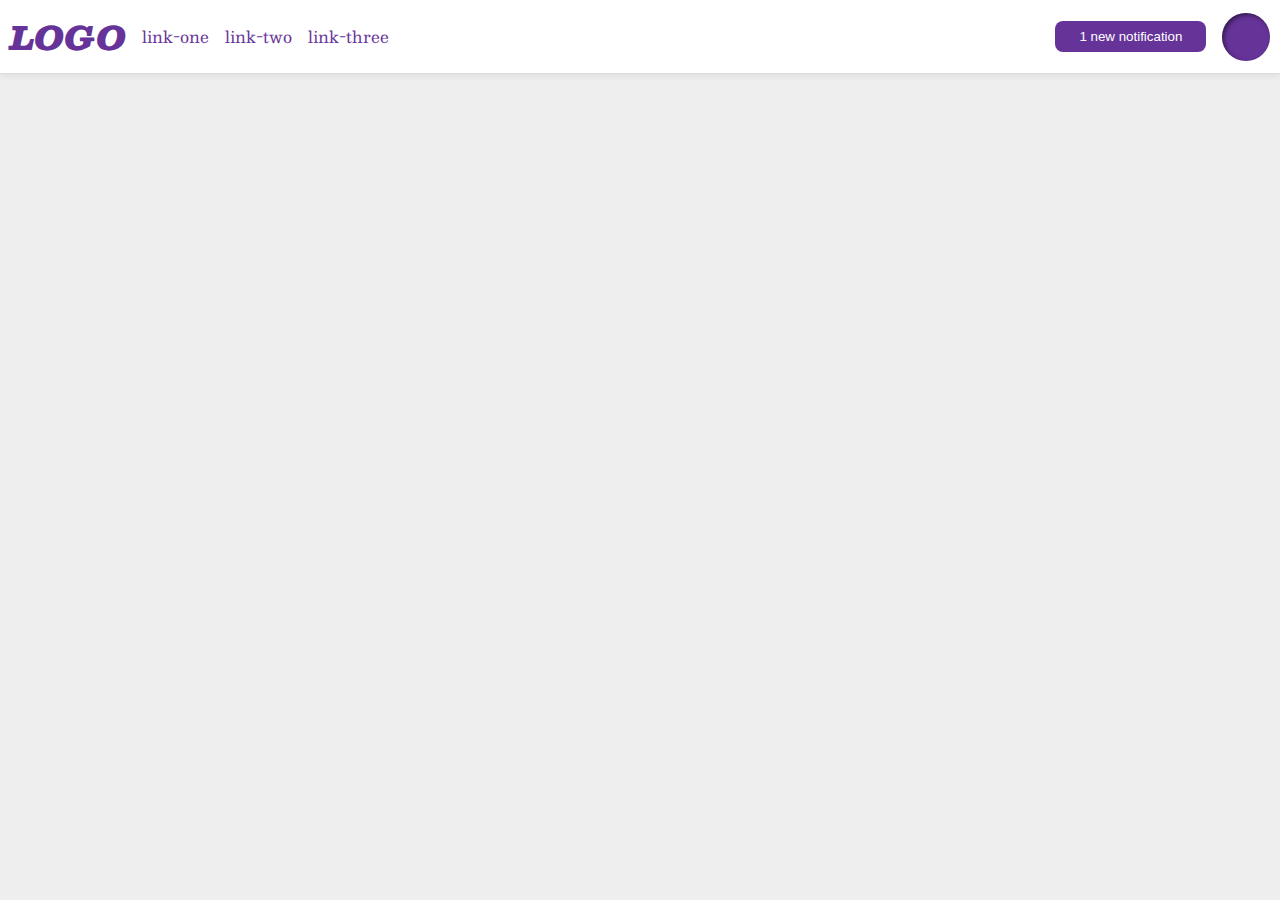
<file: flex/03-flex-header-2/index.html>
<!DOCTYPE html>
<html lang="en">
<head>
  <meta charset="UTF-8">
  <meta http-equiv="X-UA-Compatible" content="IE=edge">
  <meta name="viewport" content="width=device-width, initial-scale=1.0">
  <title>Flex Header 2</title>
  <link rel="stylesheet" href="style.css">
</head>
<body>
  <div class="header">
    <div class="left">
      <div class="logo">
        LOGO
      </div>
        <ul class="links">
          <li><a href="google.com">link-one</a></li>
          <li><a href="google.com">link-two</a></li>
          <li><a href="google.com">link-three</a></li>
        </ul>
    </div>    
      <div class="buttons">
        <button class="notifications">
          1 new notification
        </button>
        <div class="profile-image"></div>
      </div>
  </div>
</body>
</html>
</file>
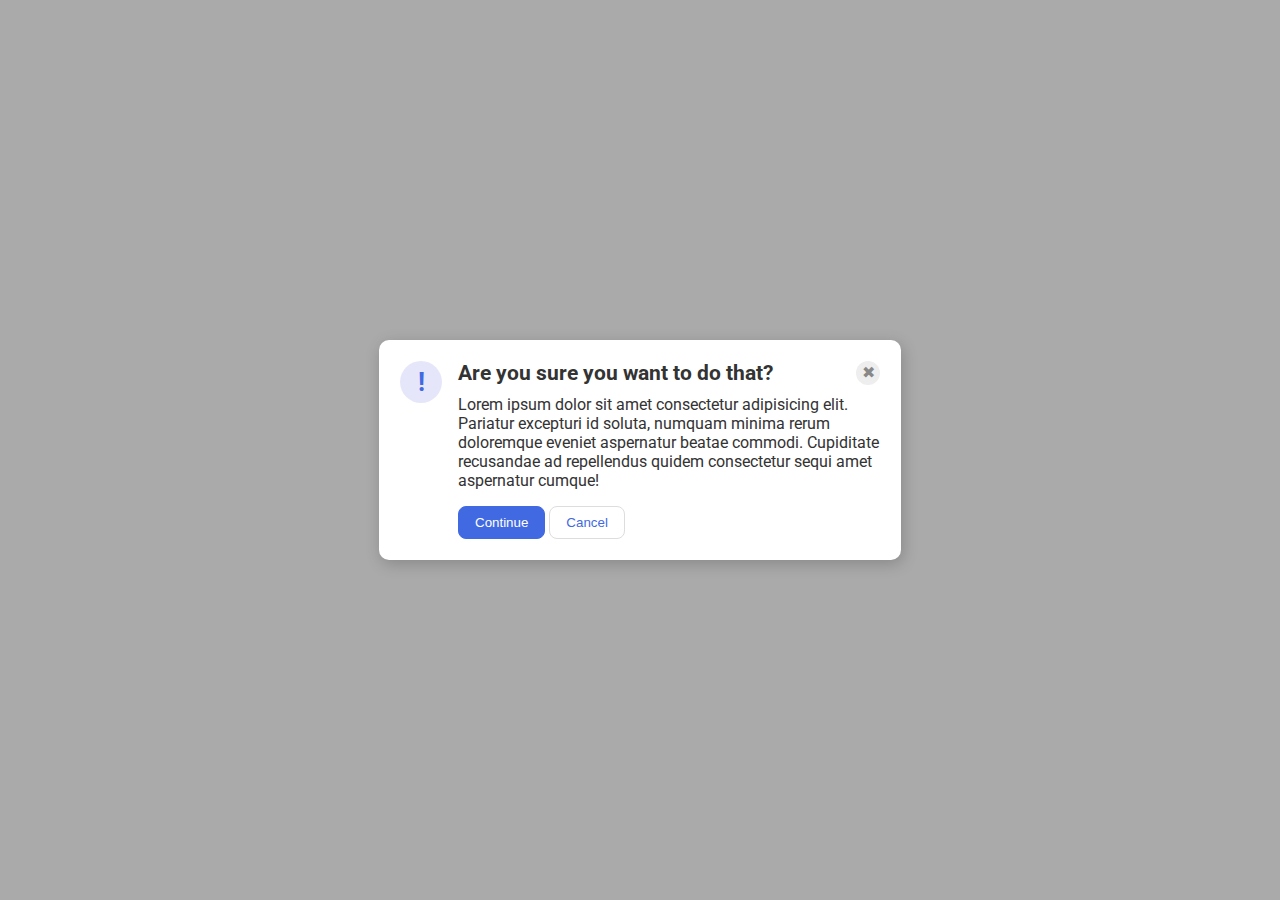
<file: flex/05-flex-modal/index.html>
<!DOCTYPE html>
<html lang="en">
<head>
  <meta charset="UTF-8">
  <meta http-equiv="X-UA-Compatible" content="IE=edge">
  <meta name="viewport" content="width=device-width, initial-scale=1.0">
  <link rel="stylesheet" href="style.css">
  <title>Modal</title>
</head>
<body>
  <div class="modal">    
      <div class="icon">!</div>
      <div class="container">
        <div class="header"><b>Are you sure you want to do that?</b>
          <div class="close-button">✖</div>
        </div>
          <div class="text">Lorem ipsum dolor sit amet consectetur adipisicing elit. Pariatur excepturi id soluta, numquam minima rerum doloremque eveniet aspernatur beatae commodi. Cupiditate recusandae ad repellendus quidem consectetur sequi amet aspernatur cumque!</div>
          <button class="continue">Continue</button>
          <button class="cancel">Cancel</button>    
      </div>      
  </div>
</body>
</html>
</file>
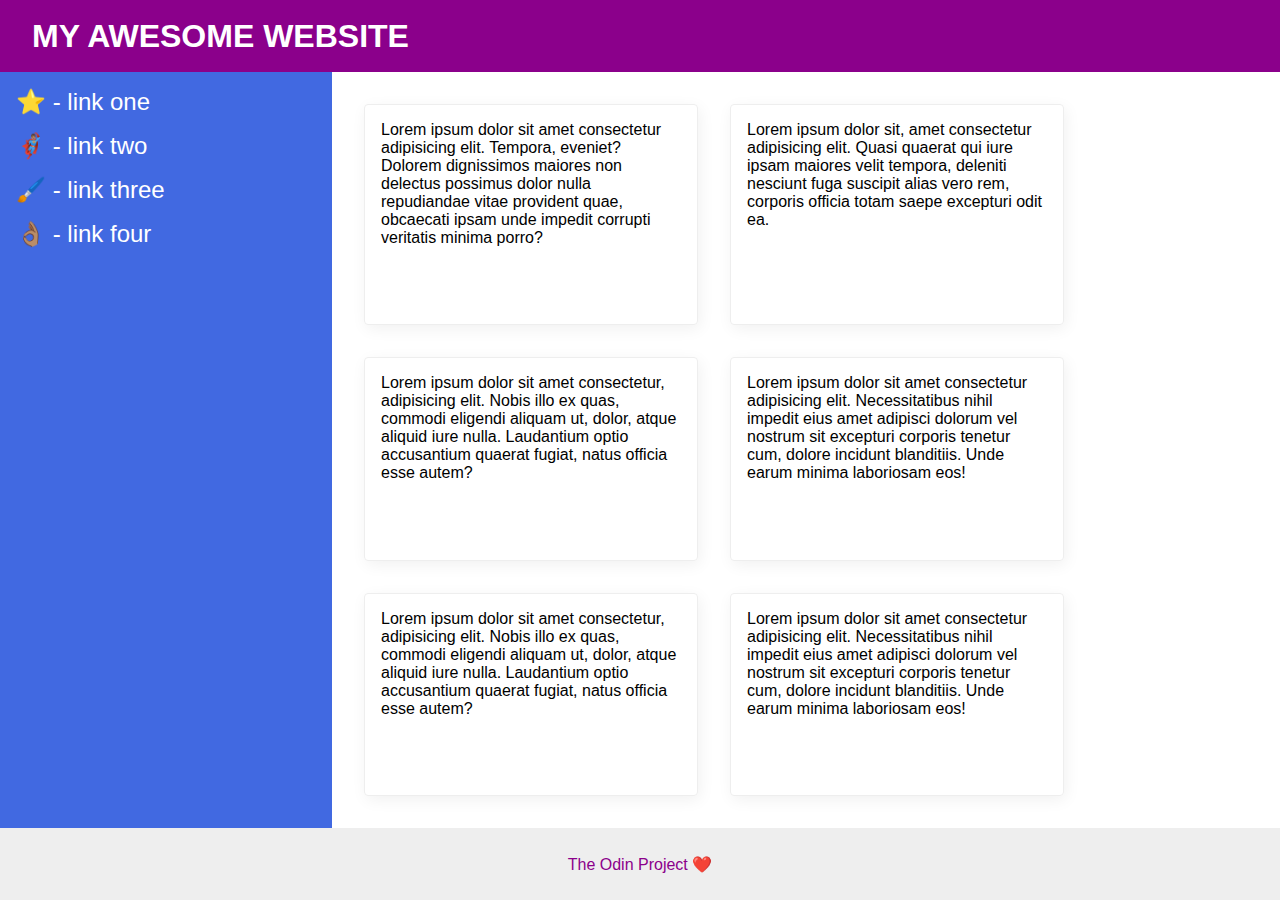
<file: flex/07-flex-layout-2/index.html>
<!DOCTYPE html>
<html lang="en">
<head>
  <meta charset="UTF-8">
  <meta http-equiv="X-UA-Compatible" content="IE=edge">
  <meta name="viewport" content="width=device-width, initial-scale=1.0">
  <title>The Holy Grail</title>
  <link rel="stylesheet" href="style.css">
</head>
<body>
  <div class="header">
    MY AWESOME WEBSITE
  </div>
  <div class="content">
    <div class="sidebar">
      <ul>
        <li><a href="google.com">⭐ - link one</a></li>
        <li><a href="google.com">🦸🏽‍♂️ - link two</a></li>
        <li><a href="google.com">🖌️ - link three</a></li>
        <li><a href="google.com">👌🏽 - link four</a></li>
      </ul>
    </div>
    <div class="cards">
      <div class="card">Lorem ipsum dolor sit amet consectetur adipisicing elit. Tempora, eveniet? Dolorem dignissimos maiores non delectus possimus dolor nulla repudiandae vitae provident quae, obcaecati ipsam unde impedit corrupti veritatis minima porro?</div>
      <div class="card">Lorem ipsum dolor sit, amet consectetur adipisicing elit. Quasi quaerat qui iure ipsam maiores velit tempora, deleniti nesciunt fuga suscipit alias vero rem, corporis officia totam saepe excepturi odit ea.</div>
      <div class="card">Lorem ipsum dolor sit amet consectetur, adipisicing elit. Nobis illo ex quas, commodi eligendi aliquam ut, dolor, atque aliquid iure nulla. Laudantium optio accusantium quaerat fugiat, natus officia esse autem?</div>
      <div class="card">Lorem ipsum dolor sit amet consectetur adipisicing elit. Necessitatibus nihil impedit eius amet adipisci dolorum vel nostrum sit excepturi corporis tenetur cum, dolore incidunt blanditiis. Unde earum minima laboriosam eos!</div>
      <div class="card">Lorem ipsum dolor sit amet consectetur, adipisicing elit. Nobis illo ex quas, commodi eligendi aliquam ut, dolor, atque aliquid iure nulla. Laudantium optio accusantium quaerat fugiat, natus officia esse autem?</div>
      <div class="card">Lorem ipsum dolor sit amet consectetur adipisicing elit. Necessitatibus nihil impedit eius amet adipisci dolorum vel nostrum sit excepturi corporis tenetur cum, dolore incidunt blanditiis. Unde earum minima laboriosam eos!</div>
    </div>
  </div>
  
  
  <div class="footer">
    The Odin Project ❤️
  </div>
</body>
</html>
</file>
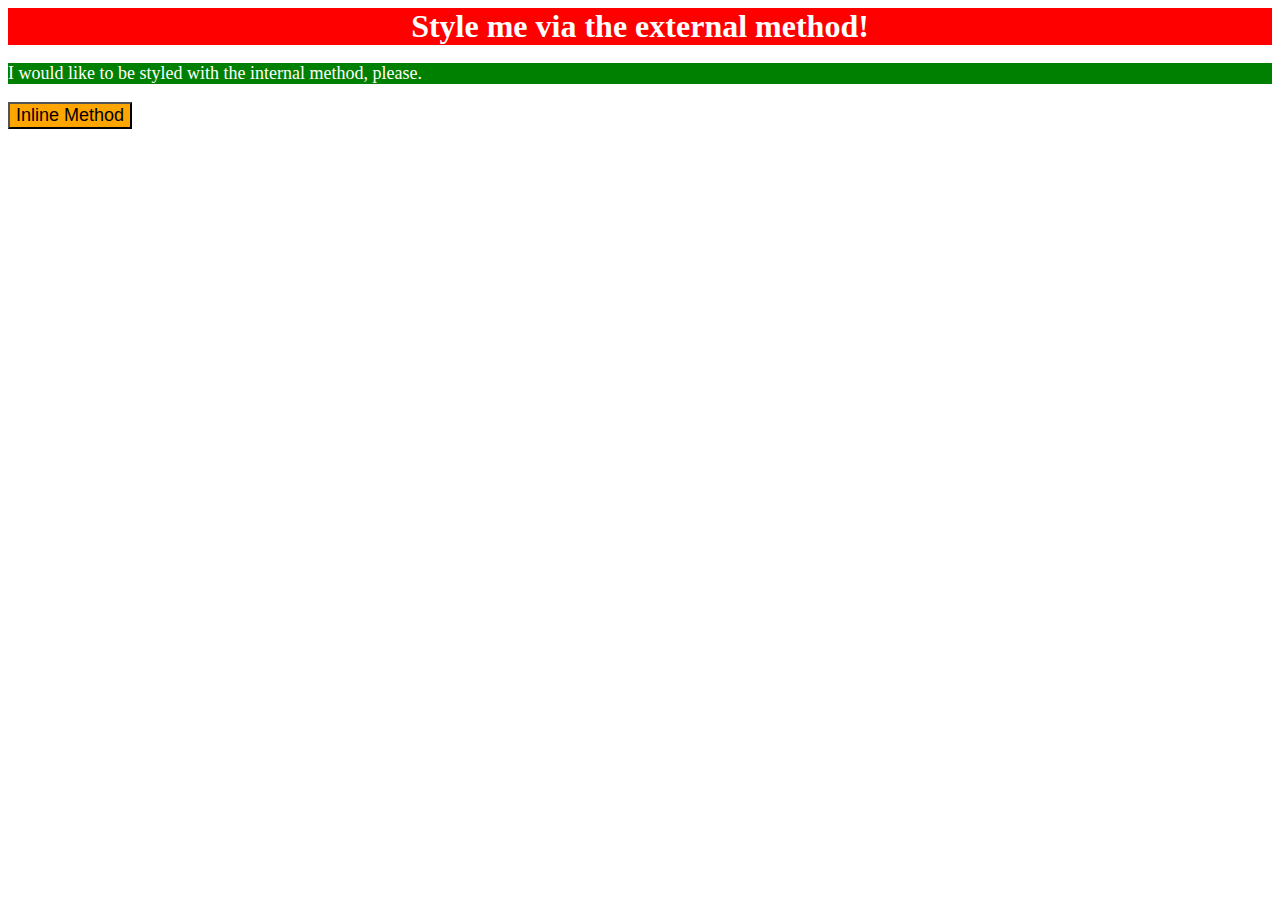
<file: foundations/01-css-methods/index.html>
<!DOCTYPE html>
<html lang="en">
<head>
  <meta charset="UTF-8">
  <meta http-equiv="X-UA-Compatible" content="IE=edge">
  <meta name="viewport" content="width=device-width, initial-scale=1.0">
  <link rel="stylesheet" href="styles.css">
  <title>Methods for Adding CSS</title>
  
  <style>
    p {
      background-color: green;
      color: white;
      font-size: 18px;
    }
  </style>
</head>
<body>
  <div>Style me via the external method!</div>
  <p>I would like to be styled with the internal method, please.</p>
  <button style="background-color: orange; font-size: 18px;">Inline Method</button>
</body>
</html>
</file>
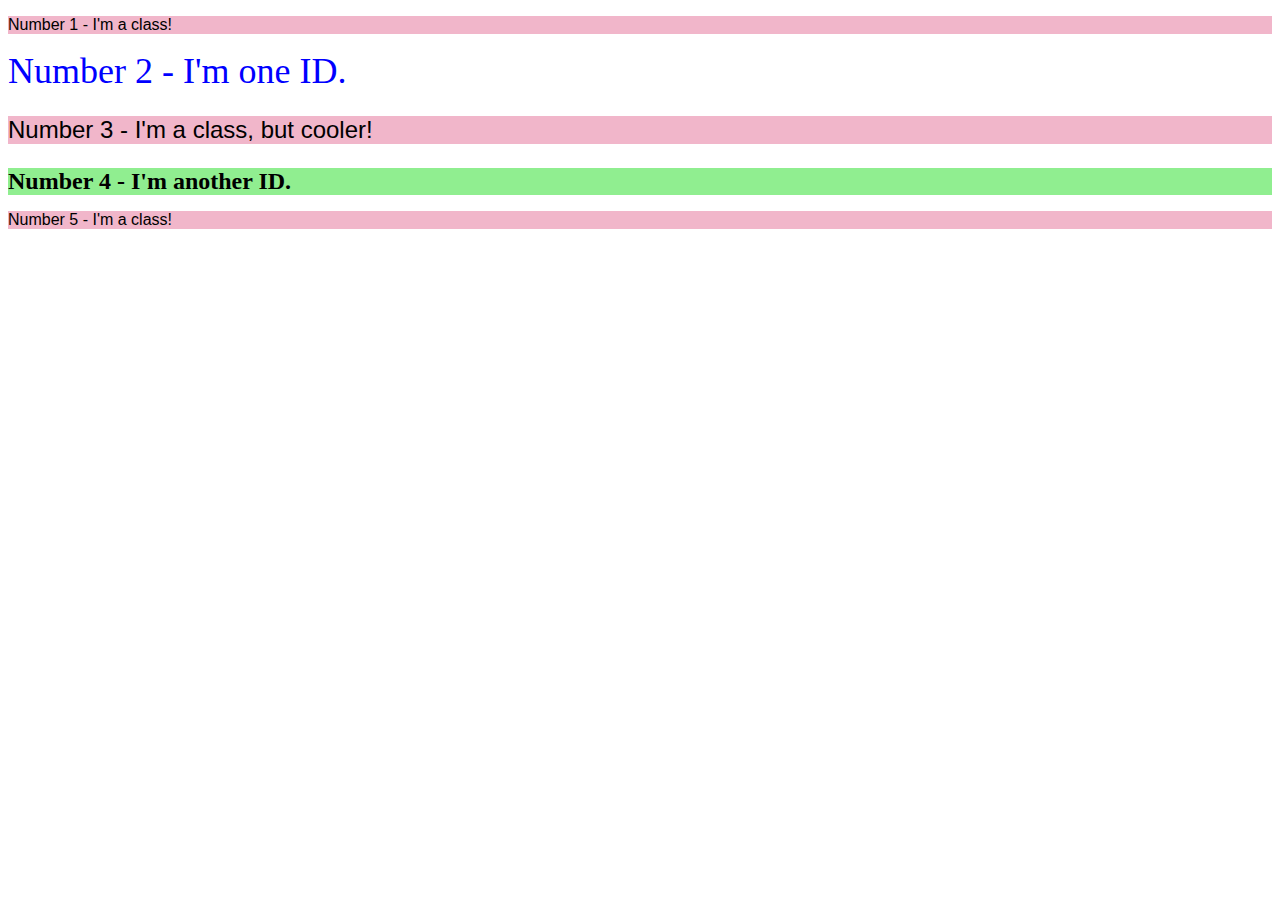
<file: foundations/02-class-id-selectors/index.html>
<!DOCTYPE html>
<html lang="en">
<head>
  <meta charset="UTF-8">
  <meta http-equiv="X-UA-Compatible" content="IE=edge">
  <meta name="viewport" content="width=device-width, initial-scale=1.0">
  <title>Class and ID Selectors</title>
  <link rel="stylesheet" href="style.css">
</head>
<body>
  <p class="odd">Number 1 - I'm a class!</p>
  <div id="second">Number 2 - I'm one ID.</div>
  <p class="odd fontsize">Number 3 - I'm a class, but cooler!</p>
  <div id="four">Number 4 - I'm another ID.</div>
  <p class="odd">Number 5 - I'm a class!</p>
</body>
</html>
</file>
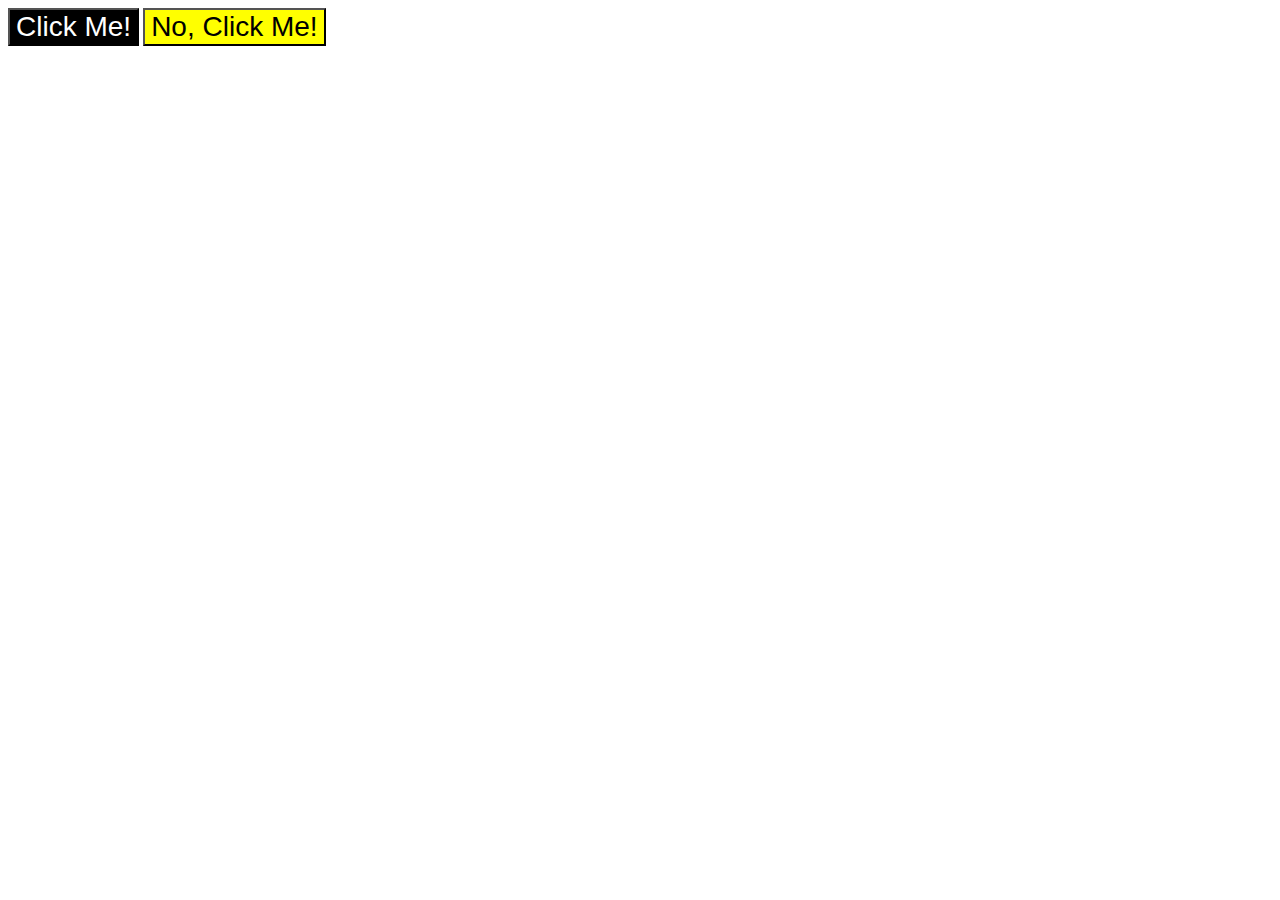
<file: foundations/03-grouping-selectors/index.html>
<!DOCTYPE html>
<html lang="en">
<head>
  <meta charset="UTF-8">
  <meta http-equiv="X-UA-Compatible" content="IE=edge">
  <meta name="viewport" content="width=device-width, initial-scale=1.0">
  <title>Grouping Selectors</title>
  <link rel="stylesheet" href="style.css">
</head>
<body>
  <button class="one">Click Me!</button>
  <button class="two">No, Click Me!</button>
</body>
</html>
</file>
<file: flex/03-flex-header-2/style.css>
/* this is some magical font-importing.  
you'll learn about it later. */
@import url('https://fonts.googleapis.com/css2?family=Besley:ital,wght@0,400;1,900&display=swap');

body {
  margin: 0;
  background: #eee;
  font-family: Besley, serif;
}

.profile-image {
  background: rebeccapurple;
  box-shadow: inset 2px 2px 4px rgba(0,0,0,.5);
  border-radius: 50%;
  width: 48px;
  height:  48px;
}

.logo {
  color: rebeccapurple;
  font-size: 32px;
  font-weight: 900;
  font-style: italic;
}

button {
  border: none;
  border-radius: 8px;
  background: rebeccapurple;
  color: white;
  padding: 8px 24px;
}

a {
  /* this removes the line under our links */
  text-decoration: none;
  color: rebeccapurple;
}

ul {
  list-style-type: none;
}

/* SOLUTION */
.header {
  background: white;
  border-bottom: 1px solid #ddd;
  box-shadow: 0 0 8px rgba(0,0,0,.1);
  display: flex;
  justify-content: space-between;
  align-items: center;
  padding: .6em;
}

.left ul {
  display: flex;
  margin: 0;
  padding: 0;
  gap: 1em;
}



.left, .buttons {
  display: flex;
  align-items: center;
  gap: 1em;
  
}
</file>
<file: flex/05-flex-modal/style.css>
@import url('https://fonts.googleapis.com/css2?family=Roboto:wght@400;700&display=swap');

html, body {
  height: 100%;
}

body {
  font-family: Roboto, sans-serif;
  margin: 0;
  background: #aaa;
  color: #333;
  /* I'll give you this one for free lol */
  display: flex;
  align-items: center;
  justify-content: center;
}

.modal {
  background: white;
  width: 480px;
  border-radius: 10px;
  box-shadow: 2px 4px 16px rgba(0,0,0,.2);
}

.icon {
  color: royalblue;
  font-size: 26px;
  font-weight: 700;
  background: lavender;
  width: 42px;
  height: 42px;
  border-radius: 50%;
  display: flex;
  align-items: center;
  justify-content: center;
}

.close-button {
  background: #eee;
  border-radius: 50%;
  color: #888;
  font-weight: 400;
  font-size: 16px;
  height: 24px;
  width: 24px;
  display: flex;
  align-items: center;
  justify-content: center;
}

button {
  padding: 8px 16px;
  border-radius: 8px;
}

button.continue {
  background: royalblue;
  border: 1px solid royalblue;
  color: white;
}

button.cancel {
  background: white;
  border: 1px solid #ddd;
  color: royalblue;
}

/* SOLUTION */

.modal {
  display: flex;
  padding: 1.3em;
  gap: 1em;
}

.icon {
  flex-shrink: 0;
}

.header {
  display: flex;
  align-items: center;
  justify-content: space-between;
  margin-bottom: .5em;
  font-size: 1.3em;
}

.text {
  margin-bottom: 1em;
}
</file>
<file: flex/07-flex-layout-2/style.css>
body {
  font-family: -apple-system, BlinkMacSystemFont, 'Segoe UI', Roboto, Oxygen, Ubuntu, Cantarell, 'Open Sans', 'Helvetica Neue', sans-serif;
  margin: 0;
  min-height: 100vh;
}

.header {
  height: 72px;
  background: darkmagenta;
  color: white;
}

.footer {
  height: 72px;
  background: #eee;
  color: darkmagenta;
}

.sidebar {
  width: 300px;
  background: royalblue;
}

.card {
  border: 1px solid #eee;
  box-shadow: 2px 4px 16px rgba(0,0,0,.06);
  border-radius: 4px;
}

/* SOLUTION */

body {
  display: flex;
  flex-direction: column;
}

.header {
  display: flex;
  align-items: center;
  font-size: 2rem;
  padding: 0 1em;
  font-weight: 900;
}

.content {
  display: flex;
  flex: 1;
}

.sidebar {
  flex-shrink: 0;
  padding: 1em;
}

.card {
  margin: 1em;
  padding: 1em;
  width: 300px;
}

.cards {
  display: flex;
  flex-wrap: wrap;
  padding: 1em;
}

ul {
  padding: 0;
  margin: 0;
  list-style: none;
}

li {
  margin-bottom: 1em;
}

a {
  text-decoration: none;
  color: #fff;
  font-size: 1.5em;
}

.footer {
  display: flex;
  align-items: center;
  justify-content: center;
}
</file>
<file: foundations/01-css-methods/styles.css>
div {
    background-color: red;
    font-size: 32px;
    color: white;
    text-align: center;
    font-weight: 700;
}
</file>
<file: foundations/02-class-id-selectors/style.css>
.odd {
    background-color: #f1b6ca;
    font-family: Verdana, Geneva, Tahoma, sans-serif;
}

#second {
    color: #0000ff;
    font-size: 36px;
}

.fontsize {
    font-size: 24px;
}

#four {
    background-color: #90ee90;
    font-size: 24px;
    font-weight: bold;
}
</file>
<file: foundations/03-grouping-selectors/style.css>
.one, .two {
    font-size: 28px;
    font-family: Helvetica, 'Times New Roman', sans-serif;
}

.one {
    color: #fff;
    background-color: #000;
}

.two {
    background-color: #ffff00;
}
</file>
